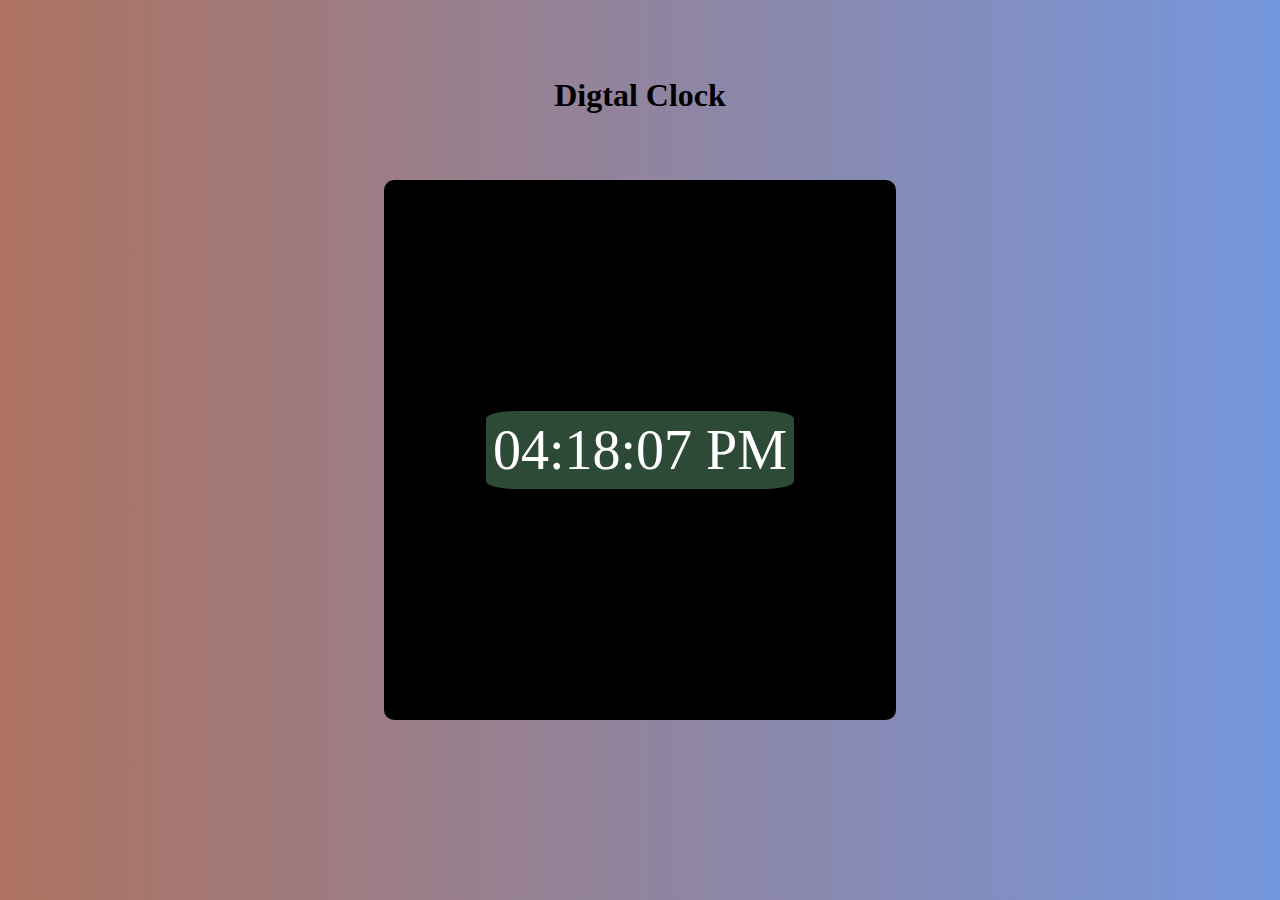
<file: digital clock js/src/index.html>
<!DOCTYPE html>
<html lang="en">

<head>
    <meta charset="UTF-8">
    <meta http-equiv="X-UA-Compatible" content="IE=edge">
    <meta name="viewport" content="width=device-width, initial-scale=1.0">
    <link rel="stylesheet" href="style.css">
    <title>Digital Clock</title>
</head>

<body>
    <h1 class="heading">Digtal Clock</h1>
    <div class="container">
        <div id="my-clock-display" class="clock-container">
            <div class="time" id="clock"></div>
        </div>
    </div>
    <script src="./script.js"></script>
</body>

</html>
</file>
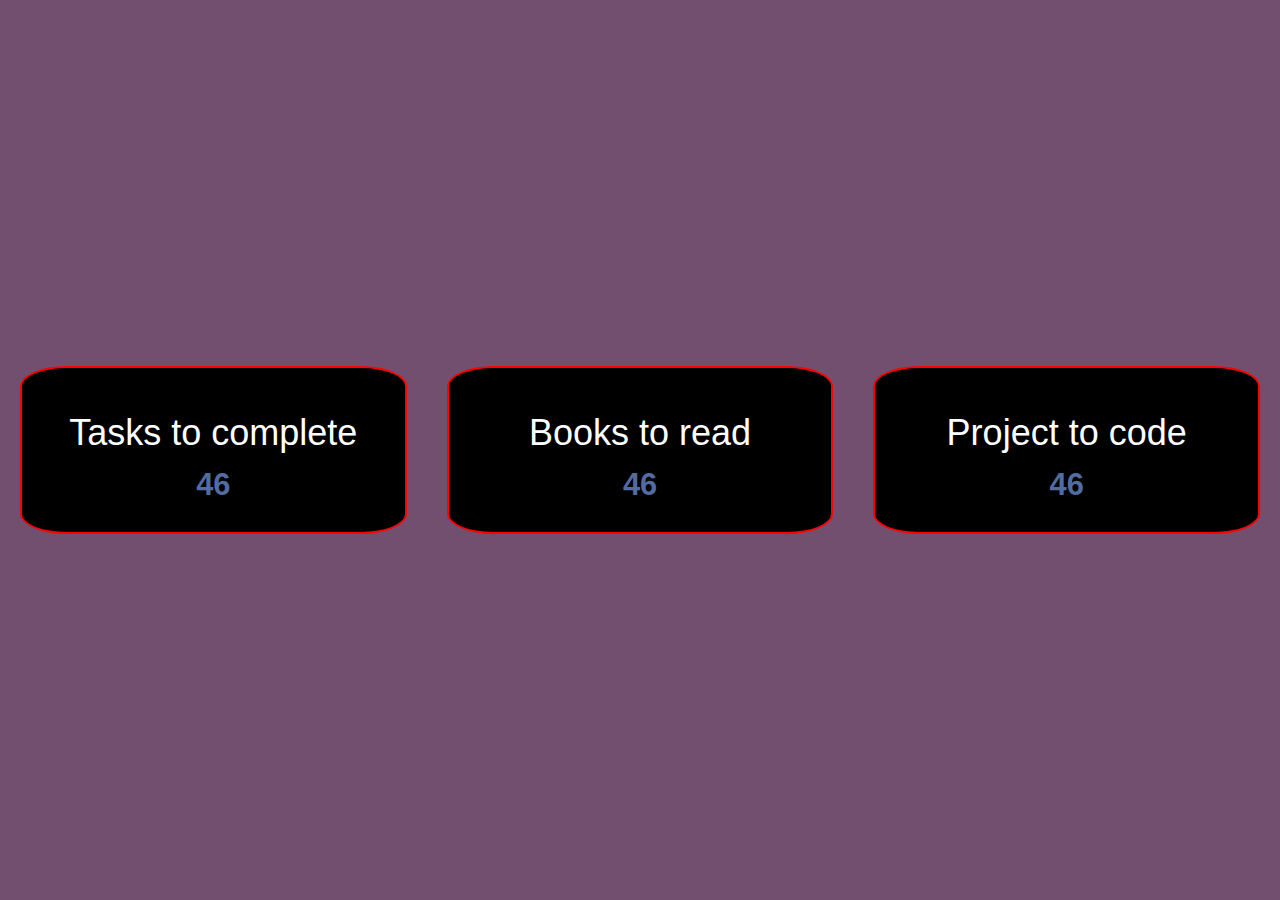
<file: incrementCounter/src/index.html>
<!DOCTYPE html>
<html lang="en">

<head>
    <meta charset="UTF-8">
    <meta http-equiv="X-UA-Compatible" content="IE=edge">
    <meta name="viewport" content="width=device-width, initial-scale=1.0">
    <link rel="stylesheet" href="style.css">
    <link rel="stylesheet" href="https://cdnjs.cloudflare.com/ajax/libs/font-awesome/6.1.1/css/all.min.css"
        integrity="sha512-KfkfwYDsLkIlwQp6LFnl8zNdLGxu9YAA1QvwINks4PhcElQSvqcyVLLD9aMhXd13uQjoXtEKNosOWaZqXgel0g=="
        crossorigin="anonymous" referrerpolicy="no-referrer" />
    <link rel="stylesheet" href="https://cdn.jsdelivr.net/npm/bootstrap@3.3.7/dist/css/bootstrap.min.css"
        integrity="sha384-BVYiiSIFeK1dGmJRAkycuHAHRg32OmUcww7on3RYdg4Va+PmSTsz/K68vbdEjh4u" crossorigin="anonymous">
    <title>Increment Counter</title>
</head>

<body>
    <div class="container">
        <i class="fa-regular fa-rectangle-list fa-5x task-icon"></i>
        <h1 class="heading text-center">Tasks to complete</h1>
        <span target-number="130" id="counter" class="counterNumber"></span>
    </div>
    <div class="container">
        <i class="fa-solid fa-book fa-5x task-icon"></i>
        <h1 class="heading text-center">Books to read</h1>
        <span target-number="100" id="counter" class="counterNumber"></span>
    </div>
    <div class="container">
        <i class="fa-solid fa-code fa-5x task-icon"></i>
        <h1 class="heading text-center">Project to code</h1>
        <span target-number="112" id="counter" class="counterNumber"></span>
    </div>
</body>
<script src="./script.js"></script>

</html>
</file>
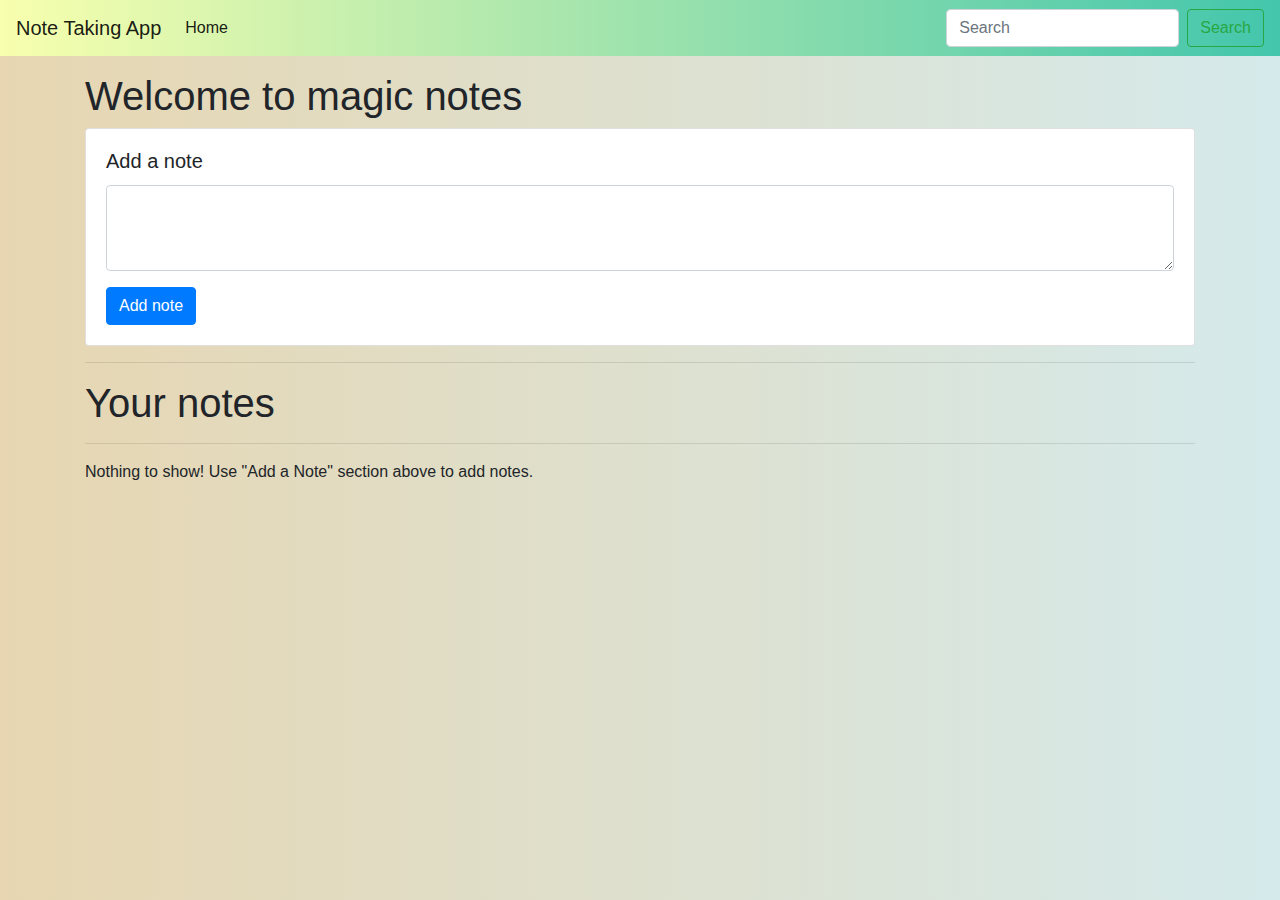
<file: Note Taking App/src/index.html>
<!DOCTYPE html>
<html lang="en">
  <head>
    <meta charset="UTF-8" />
    <meta http-equiv="X-UA-Compatible" content="IE=edge" />
    <meta name="viewport" content="width=device-width, initial-scale=1.0" />
    <link
      rel="stylesheet"
      href="https://cdn.jsdelivr.net/npm/bootstrap@4.4.1/dist/css/bootstrap.min.css"
      integrity="sha384-Vkoo8x4CGsO3+Hhxv8T/Q5PaXtkKtu6ug5TOeNV6gBiFeWPGFN9MuhOf23Q9Ifjh"
      crossorigin="anonymous"
    />
    <link rel="stylesheet" href="./style.css" />
    <title>Note Taking App</title>
  </head>
  <body>
    <nav class="navbar navbar-expand-lg navbar-light bg-light">
      <a class="navbar-brand" href="#">Note Taking App</a>
      <button
        class="navbar-toggler"
        type="button"
        data-toggle="collapse"
        data-target="#navbarSupportedContent"
        aria-controls="navbarSupportedContent"
        aria-expanded="false"
        aria-label="Toggle navigation"
      >
        <span class="navbar-toggler-icon"></span>
      </button>

      <div class="collapse navbar-collapse" id="navbarSupportedContent">
        <ul class="navbar-nav mr-auto">
          <li class="nav-item active">
            <a class="nav-link" href="#"
              >Home <span class="sr-only">(current)</span></a
            >
          </li>
        </ul>
        <form class="form-inline my-2 my-lg-0">
          <input
            class="form-control mr-sm-2"
            type="search"
            placeholder="Search"
            aria-label="Search"
          />
          <button class="btn btn-outline-success my-2 my-sm-0" type="submit">
            Search
          </button>
        </form>
      </div>
    </nav>
    <div class="container my-3">
      <h1>Welcome to magic notes</h1>
      <div class="card">
        <div class="card-body">
          <h5 class="card-title">Add a note</h5>
          <div class="form-group">
            <textarea class="form-control" id="addTxt" rows="3"></textarea>
          </div>
          <button class="btn btn-primary" id="addBtn">Add note</button>
        </div>
      </div>
      <hr>
      <h1>Your notes</h1>
      <hr />
      <div id="notes" class="row container-fluid">
        <div class="card my-2 mx-2" style="width: 18rem">
          <div class="card-body">
            <h5 class="card-title">Note</h5>
            <p class="card-text"></p>
            <button href="#" class="btn btn-primary">Delete note</button>
          </div>
        </div>
      </div>
    </div>
  </body>
  <script src="./script.js"></script>
</html>
</file>
<file: digital clock js/src/style.css>
* {
    margin: 0;
    padding: 0;
    box-sizing: border-box;
}

body {
    background: rgb(69, 106, 161);
    background: linear-gradient(90deg, rgba(69, 106, 161, 1) 0%, rgba(93, 191, 134, 1) 0%, rgba(173, 114, 96, 1) 0%, rgba(100, 138, 217, 0.8939950980392157) 100%);
}
.heading{
    width: 100vw;
    height: 10vh;
    text-align: center;
    position:absolute;
    top: 8%;
    margin: 5px auto;
    color: rgb(0, 0, 0);
    /* border: 2px solid red; */
}
.clock-container{
    display: flex;
    justify-content: center;
    align-items: center;
    width: 40%;
    height: 60vh;
    background-color: black;
    color: rgb(30, 180, 42);
    font-size: 3.5em;
    text-align: center;
    border-radius: 10px;
}
.time{
    border-radius: 10%;
    color: white;
    margin:10px;
    font-size: 1em;
    padding: 7px;
    background-color: #2d4a36;
}
.container{
    height: 100vh;
    display: flex;
    justify-content: center;
    align-items: center;
}
</file>
<file: incrementCounter/src/style.css>
*{
    margin: 0;
    padding: 0;
    box-sizing: border-box;
}
body{
    background-color: #724f6e !important;
    color: white !important;
    width: 100vw;
    height: 100vh;
    display: flex;
    justify-content: space-evenly;
    align-items: center;
}
.container{
    background-color: black;
    padding: 25px 8px;
    border: 2px solid red;
    border-radius: 12%;
    width: 100%;
    margin: auto 20px !important;
}
.task-icon{
    width: 100%;
    margin: auto;
    text-align: center;
}
.counterNumber{
    display: inline-block;
    width: 100%;
    color: #526ca2;
    margin: auto;
    font-size: 2.2em;
    text-align: center;
    font-weight: bold;
}
</file>
<file: Note Taking App/src/style.css>
.navbar {
  background: #43c6ac; /* fallback for old browsers */
  background: -webkit-linear-gradient(
    to right,
    #f8ffae,
    #43c6ac
  ); /* Chrome 10-25, Safari 5.1-6 */
  background: linear-gradient(
    to right,
    #f8ffae,
    #43c6ac
  ); /* W3C, IE 10+/ Edge, Firefox 16+, Chrome 26+, Opera 12+, Safari 7+ */
}
body {
  background: #22c1c3; /* fallback for old browsers */
  background: -webkit-linear-gradient(
    to right,
    #eedbb3,
    #c0e5e5
  ); /* Chrome 10-25, Safari 5.1-6 */
  background: linear-gradient(
    to right,
    #e7d6b1,
    #d5eaeb
  ); /* W3C, IE 10+/ Edge, Firefox 16+, Chrome 26+, Opera 12+, Safari 7+ */
}
</file>
